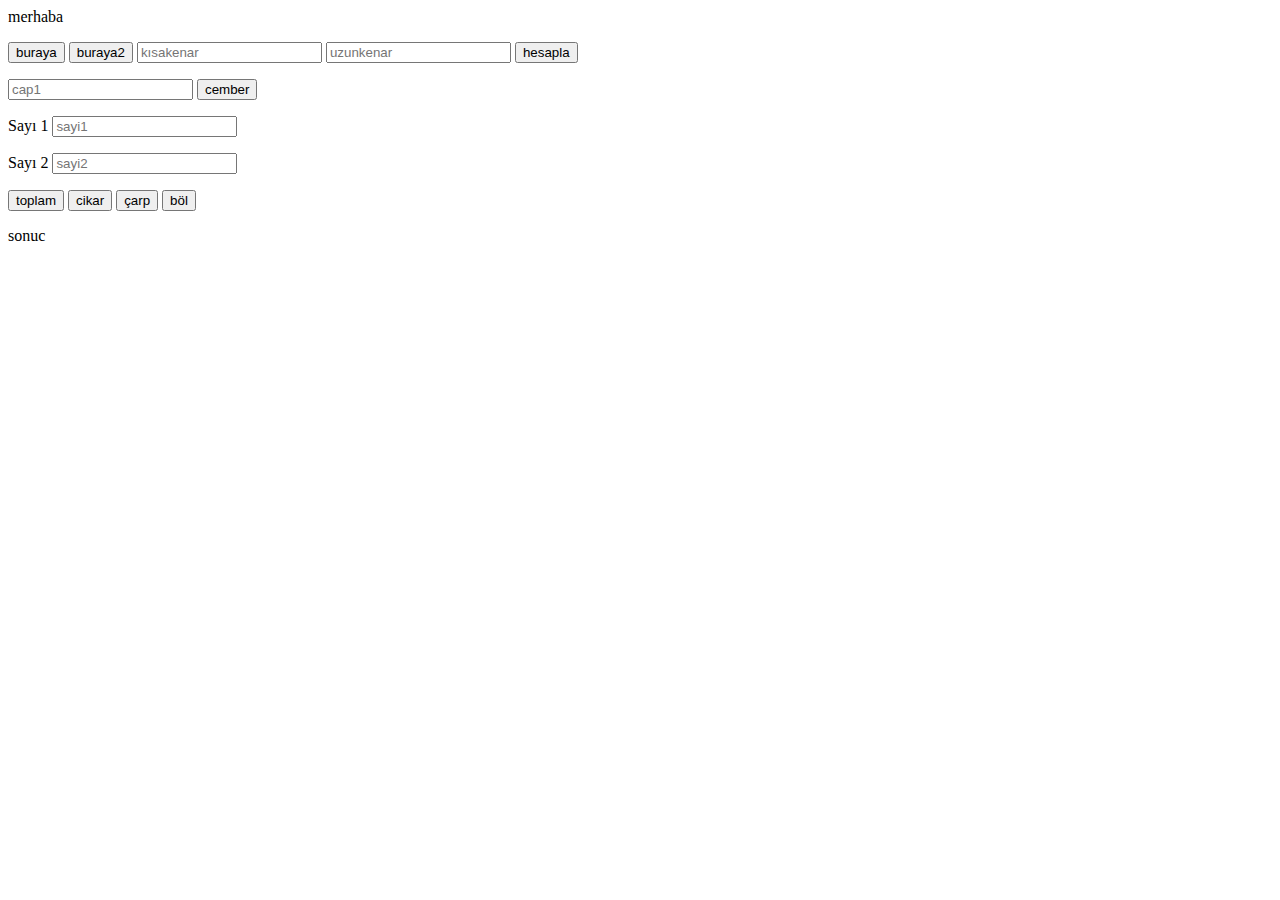
<file: deney.html>
<html>

<head>


    <script language="javascript">
        alert("örnek mesaj");/*uyarı yazdırır ekrana mesaj yazdırdı*/
    </script>
</head>
<script>
    function hesapla() {
        var k1 = document.getElementById("kenar1").value;
        var k2 = document.getElementById("kenar2").value;
        if (k1 == 0 && k2 == 0) {

            alert("örnek mesaj");/*uyarı yazdırır ekrana mesaj yazdırdı*/

        }
        else {
            k1 = Number(k1);
            k2 = Number(k2);
            var alan = k1 * k2;
        }
        document.getElementById("sonuc").innerHTML = "alan" + alan;

    } </script>
<script>
    function hesaplacember() {
        var cap = document.getElementById("cap").value;
        var cap = parseFloat(cap);
        var alancember = cap * cap * 3.14;
        document.getElementById("sonuc1").innerHTML = "alancember" + alancember;

    }
</script>
<script>
    function hesaplatop() {
        var sayi1 = document.getElementById("sayi1").value;
        var sayi2 = document.getElementById("sayi2").value;

        var sayi1 = parseFloat(sayi1);
        var sayi2 = parseFloat(sayi2);

        var toplam = sayi1 + sayi2;
        document.getElementById("sonuc33").innerHTML = "toplam" + toplam;

    }
</script>
<script>
    function hesaplacik() {
        var sayi1 = document.getElementById("sayi1").value;
        var sayi2 = document.getElementById("sayi2").value;

        var sayi1 = parseFloat(sayi1);
        var sayi2 = parseFloat(sayi2);

        var cikar = sayi1 - sayi2;
        document.getElementById("sonuc33").innerHTML = "toplam" + cikar;

    }
</script>
<script>
    function hesaplacarp() {
        var sayi1 = document.getElementById("sayi1").value;
        var sayi2 = document.getElementById("sayi2").value;

        var sayi1 = parseFloat(sayi1);
        var sayi2 = parseFloat(sayi2);

        var çarp = sayi1 * sayi2;
        document.getElementById("sonuc33").innerHTML = "toplam" + çarp;

    }
</script>
<script>
    function hesaplabol() {
        var sayi1 = document.getElementById("sayi1").value;
        var sayi2 = document.getElementById("sayi2").value;

        var sayi1 = parseFloat(sayi1);
        var sayi2 = parseFloat(sayi2);

        var toplam = sayi1 / sayi2;
        document.getElementById("sonuc33").innerHTML = "toplam" + toplam;

    }
</script>

<body>
    <p id="p1"></p>
    <script>document.getElementById("p1").innerHTML = "merhaba"; /* atama yaptı p1 e*/
    </script>
    <button onclick="document.write('blm33')">buraya </button>
    <button onclick="console.log('blm33')">buraya2 </button>
    <input type="text" id="kenar1" placeholder="kısakenar">
    <input type="text" id="kenar2" placeholder="uzunkenar">

    <input type="button" value="hesapla" id="hesapla" onclick="hesapla()">
    <p id="sonuc"></p>



    <input type="text" id="cap" placeholder="cap1">

    <input type="button" value="cember" id="hesapla" onclick="hesaplacember()">
    <p id="sonuc1"></p>



    <p>Sayı 1 <input type="text" id="sayi1" placeholder="sayi1"></p>
    <p>Sayı 2 <input type="text" id="sayi2" placeholder="sayi2"></p>
    <input type="button" value="toplam" id="hesapla" onclick="hesaplatop()">
    <input type="button" value="cikar" id="hesapla" onclick="hesaplacik()">
    <input type="button" value="çarp" id="hesapla" onclick="hesaplacarp()">
    <input type="button" value="böl" id="hesapla" onclick="hesaplabol()">
    <p id="sonuc33">sonuc</p>


</body>

</html>
</file>
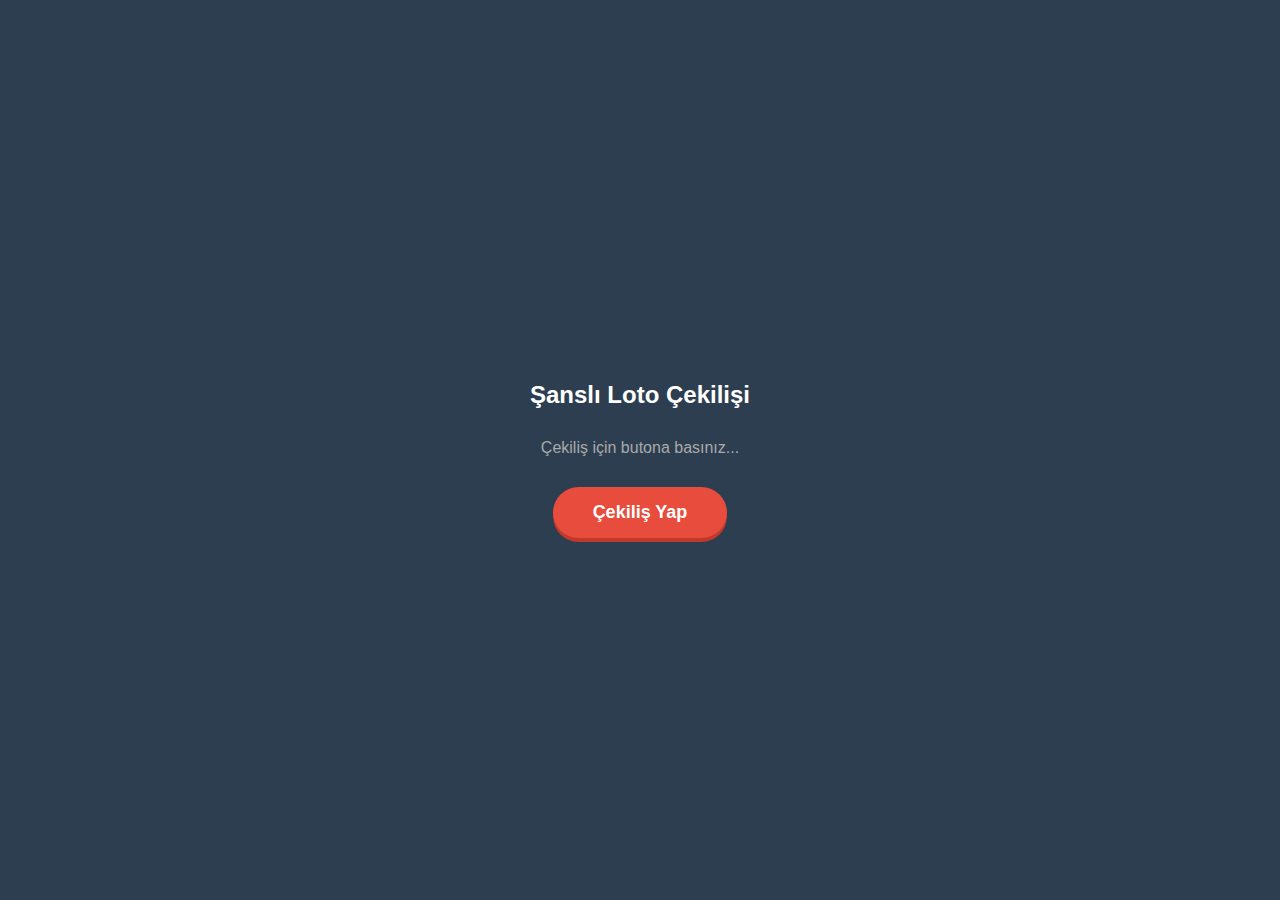
<file: deney2.html>
<!DOCTYPE html>
<html lang="tr">
<head>
    <meta charset="UTF-8">
    <meta name="viewport" content="width=device-width, initial-scale=1.0">
    <title>Renkli Loto Çekilişi</title>
    <style>
        body {
            font-family: 'Segoe UI', Tahoma, Geneva, Verdana, sans-serif;
            display: flex;
            flex-direction: column;
            align-items: center;
            justify-content: center;
            height: 100vh;
            background-color: #2c3e50; /* Koyu arka plan topları öne çıkarır */
            margin: 0;
        }

        h2 {
            color: white;
            margin-bottom: 30px;
        }

        #top-kutusu {
            display: flex;
            gap: 15px; /* Toplar arası boşluk */
            margin-bottom: 30px;
        }

        /* Topların Tasarımı */
        .top {
            width: 60px;
            height: 60px;
            border-radius: 50%; /* Tam daire yapar */
            display: flex;
            justify-content: center;
            align-items: center;
            color: white;
            font-size: 24px;
            font-weight: bold;
            box-shadow: 0 4px 8px rgba(0,0,0,0.3); /* Hafif gölge */
            border: 2px solid white;
            transition: transform 0.2s; /* Hafif animasyon efekti */
        }

        .top:hover {
            transform: scale(1.1); /* Üzerine gelince biraz büyür */
        }

        button {
            padding: 15px 40px;
            font-size: 18px;
            cursor: pointer;
            background-color: #e74c3c;
            color: white;
            border: none;
            border-radius: 50px;
            box-shadow: 0 4px 0 #c0392b;
            font-weight: bold;
            transition: all 0.1s;
        }

        button:active {
            transform: translateY(4px);
            box-shadow: none;
        }
    </style>
</head>
<body>

    <h2>Şanslı Loto Çekilişi</h2>
    
    <div id="top-kutusu">
        <div style="color:#aaa;">Çekiliş için butona basınız...</div>
    </div>

    <button onclick="cekilisYap()">Çekiliş Yap</button>

    <script>
        function cekilisYap() {
            const sayilar = [];
            
            // 1. Benzersiz 6 sayı üret
            while (sayilar.length < 6) {
                const r = Math.floor(Math.random() * 50); // 0-49 arası
                
                    sayilar.push(r);
                
            }

            // 2. Sayıları küçükten büyüğe sırala

            // 3. HTML'i temizle ve yeni topları oluştur
            const kutu = document.getElementById("top-kutusu");
            kutu.innerHTML = ""; // Önceki topları sil

            // Her sayı için bir döngü kuruyoruz
            for (let i = 0; i < sayilar.length; i++) {
                // Yeni bir div oluştur (Top)
                const topDiv = document.createElement("div");
                topDiv.className = "top";
                topDiv.innerText = sayilar[i];
                
                // Her topa rastgele bir renk ver
                topDiv.style.backgroundColor = rastgeleRenk();
                
                // Kutunun içine ekle
                kutu.appendChild(topDiv);
            }
        }

        // Rastgele canlı renk üreten yardımcı fonksiyon
        function rastgeleRenk() {
            // HSL renk uzayı kullanarak canlı renkler elde ederiz
            // Hue (Ton): 0-360 arası
            // Saturation (Doygunluk): %70 (Canlı olsun)
            // Lightness (Parlaklık): %45 (Yazı beyaz olduğu için koyu zemin olsun)
            const h = Math.floor(Math.random() * 360);
            return `hsl(${h}, 70%, 45%)`;
        }
    </script>

</body>
</html>
</file>
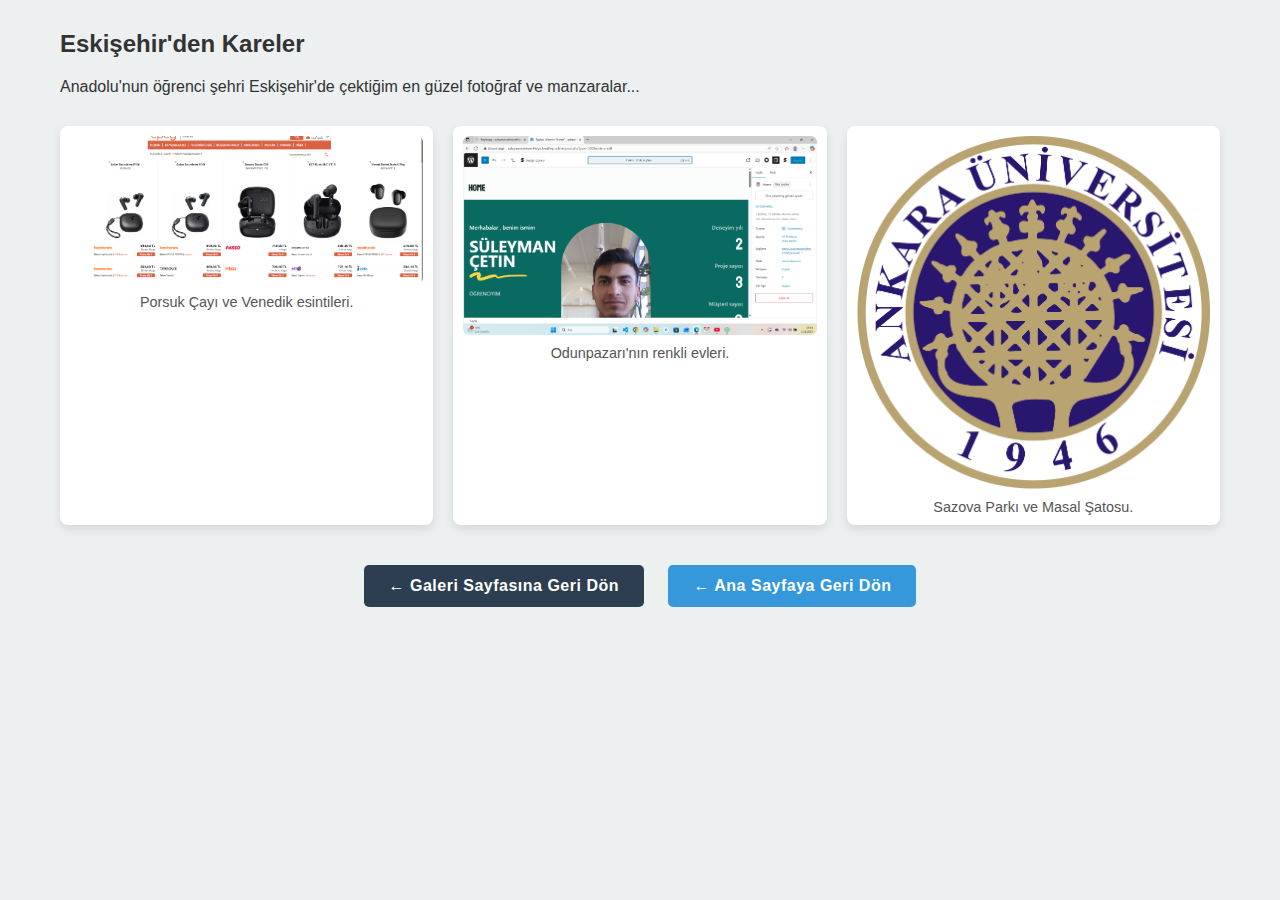
<file: eskisehir.html>
<!DOCTYPE html>
<html lang="tr">

<head>
    <meta charset="UTF-8">
    <meta name="viewport" content="width=device-width, initial-scale=1.0">
    <title>Eskişehir Fotoğraf Galerisi | Süleyman Çetin Blog</title>
    <link rel="stylesheet" href="assets/style.css">
</head>

<body>

    <main class="main-icerik">
        <h2>Eskişehir'den Kareler</h2>
        <p>Anadolu'nun öğrenci şehri Eskişehir'de çektiğim en güzel fotoğraf ve manzaralar...</p>

        <section class="galeri-fotograflar">

            <div class="galeri-item" onclick="openLightbox(this)">
                <img src="assets/Ekran görüntüsü 2025-09-24 184538.png"
                    data-large-src="assets/Ekran görüntüsü 2025-09-24 184538.png"
                    alt="Eskişehir Porsuk Çayı'nda gondollar.">
                <p>Porsuk Çayı ve Venedik esintileri.</p>
            </div>

            <div class="galeri-item" onclick="openLightbox(this)">
                <img src="assets/Ekran görüntüsü 2025-11-03 174424.png"
                    data-large-src="assets/Ekran görüntüsü 2025-11-03 174424.png" alt="Odunpazarı tarihi evleri.">
                <p>Odunpazarı'nın renkli evleri.</p>
            </div>

            <div class="galeri-item" onclick="openLightbox(this)">
                <img src="assets/20200406212436!Ankara_Üniversitesi_logosu.png"
                    data-large-src="assets\20200406212436!Ankara_Üniversitesi_logosu.png"
                    alt="Sazova Parkı Masal Şatosu.">
                <p>Sazova Parkı ve Masal Şatosu.</p>
            </div>

        </section>

        <section class="geri-don-alani">
            <a href="galeri.html" class="btn-galeri-sayfasi">
                &larr; Galeri Sayfasına Geri Dön
            </a>

            <a href="index.html" class="btn-ana-sayfa">
                &larr; Ana Sayfaya Geri Dön
            </a>
        </section>

    </main>
    <script src="script.js"></script>
</body>

</html>
</file>
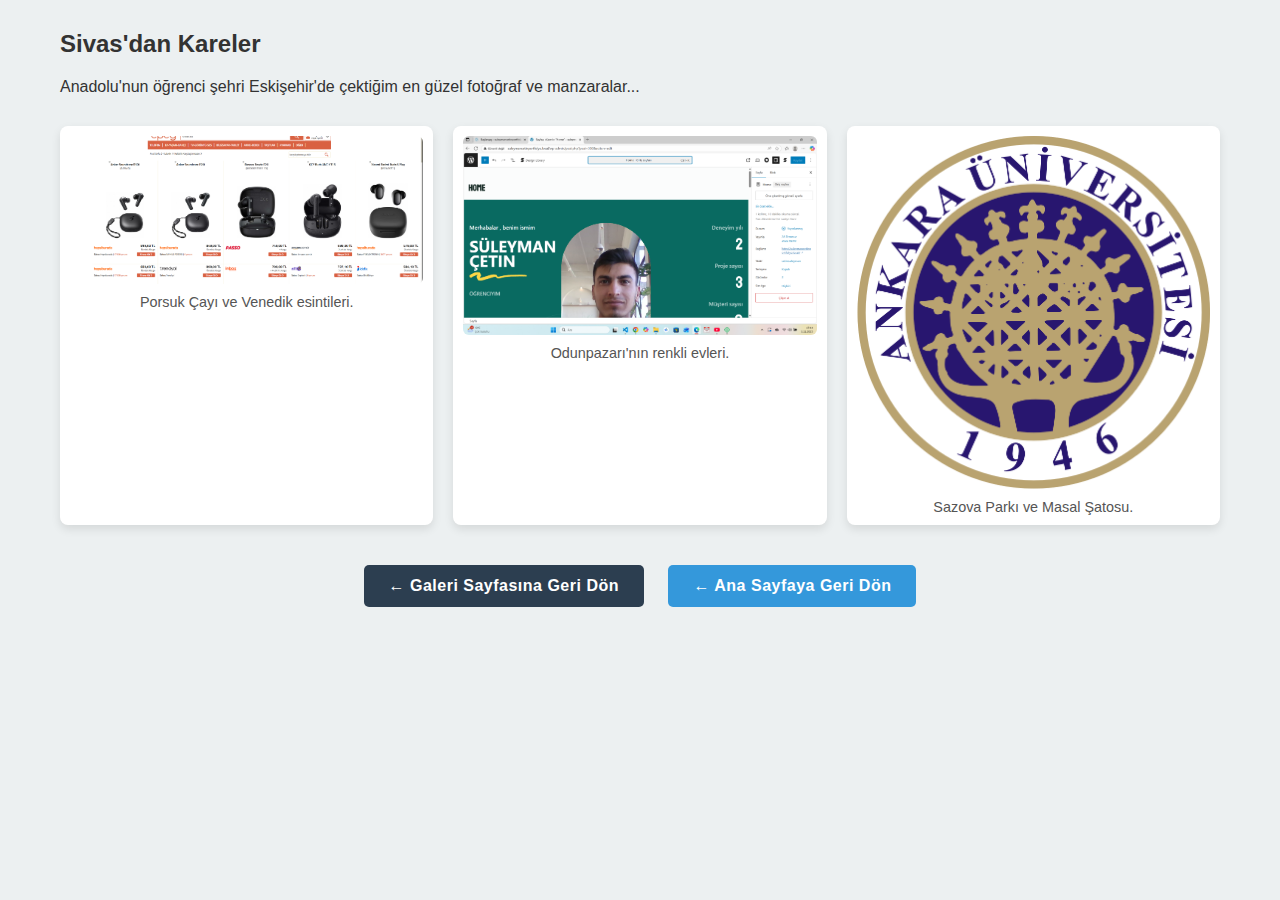
<file: sivas.html>
<!DOCTYPE html>
<html lang="tr">

<head>
    <meta charset="UTF-8">
    <meta name="viewport" content="width=device-width, initial-scale=1.0">
    <title>Sivas Fotoğraf Galerisi | Süleyman Çetin Blog</title>
    <link rel="stylesheet" href="assets/style.css">
</head>

<body>

    <main class="main-icerik">
        <h2>Sivas'dan Kareler</h2>
        <p>Anadolu'nun öğrenci şehri Eskişehir'de çektiğim en güzel fotoğraf ve manzaralar...</p>

        <section class="galeri-fotograflar">

            <div class="galeri-item" onclick="openLightbox(this)">
                <img src="assets/Ekran görüntüsü 2025-09-24 184538.png"
                    data-large-src="assets/Ekran görüntüsü 2025-09-24 184538.png"
                    alt="Eskişehir Porsuk Çayı'nda gondollar.">
                <p>Porsuk Çayı ve Venedik esintileri.</p>
            </div>

            <div class="galeri-item" onclick="openLightbox(this)">
                <img src="assets/Ekran görüntüsü 2025-11-03 174424.png"
                    data-large-src="assets/Ekran görüntüsü 2025-11-03 174424.png" alt="Odunpazarı tarihi evleri.">
                <p>Odunpazarı'nın renkli evleri.</p>
            </div>

            <div class="galeri-item" onclick="openLightbox(this)">
                <img src="assets/20200406212436!Ankara_Üniversitesi_logosu.png"
                    data-large-src="assets\20200406212436!Ankara_Üniversitesi_logosu.png"
                    alt="Sazova Parkı Masal Şatosu.">
                <p>Sazova Parkı ve Masal Şatosu.</p>
            </div>

        </section>

        <section class="geri-don-alani">
            <a href="galeri.html" class="btn-galeri-sayfasi">
                &larr; Galeri Sayfasına Geri Dön
            </a>

            <a href="index.html" class="btn-ana-sayfa">
                &larr; Ana Sayfaya Geri Dön
            </a>
        </section>

    </main>
    <script src="script.js"></script>
</body>

</html>
</file>
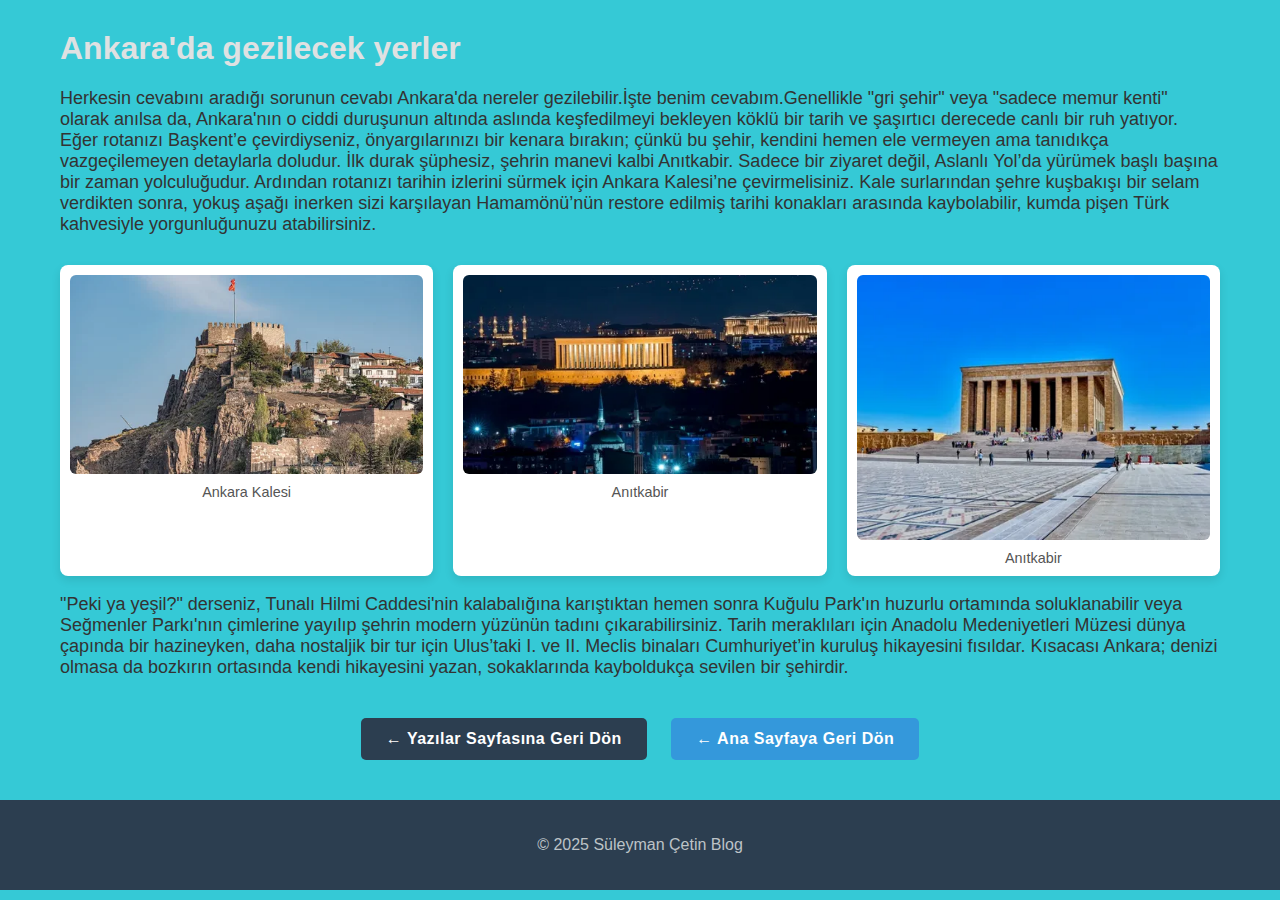
<file: yazi1.html>
<html>

<head>
    <title>ankarda gezilecek yerler</title>
    <meta charset="UTF-8">
    <meta name="viewport" content="width=device-width, initial-scale=1.0">

    <link rel="stylesheet" href="assets/style.css">
</head>

<body style="background-color: rgb(53, 201, 214);">

    <main class="main-icerik">
        <h1 style="color: rgb(223, 225, 226);">Ankara'da gezilecek yerler</h1>
        <p style="font-size: large;">Herkesin cevabını aradığı sorunun cevabı Ankara'da nereler gezilebilir.İşte benim cevabım.Genellikle "gri
            şehir"
            veya "sadece memur kenti" olarak anılsa da, Ankara'nın o ciddi duruşunun altında aslında keşfedilmeyi
            bekleyen
            köklü bir tarih ve şaşırtıcı derecede canlı bir ruh yatıyor. Eğer rotanızı Başkent’e çevirdiyseniz,
            önyargılarınızı bir kenara bırakın; çünkü bu şehir, kendini hemen ele vermeyen ama tanıdıkça vazgeçilemeyen
            detaylarla doludur.

            İlk durak şüphesiz, şehrin manevi kalbi Anıtkabir. Sadece bir ziyaret değil, Aslanlı Yol’da yürümek başlı
            başına
            bir zaman yolculuğudur. Ardından rotanızı tarihin izlerini sürmek için Ankara Kalesi’ne çevirmelisiniz. Kale
            surlarından şehre kuşbakışı bir selam verdikten sonra, yokuş aşağı inerken sizi karşılayan Hamamönü’nün
            restore
            edilmiş tarihi konakları arasında kaybolabilir, kumda pişen Türk kahvesiyle yorgunluğunuzu atabilirsiniz.

        </p>

        <section class="galeri-fotograflar">

            <div class="galeri-item" onclick="openLightbox(this)">
                <img src="assets/i.webp" data-large-src="assets/i.webp" alt="Ankarakalesi">
                <p>Ankara Kalesi</p>
            </div>

            <div class="galeri-item" onclick="openLightbox(this)">
                <img src="assets/i (2).webp" data-large-src="assets/i (2).webp" alt="anıtkabir">
                <p>Anıtkabir</p>
            </div>

            <div class="galeri-item" onclick="openLightbox(this)">
                <img src="assets/i (1).webp" data-large-src="assets\i (1).webp" alt="Anıtkabir">
                <p>Anıtkabir</p>
            </div>

        </section>
        <p style="font-size: large;"> "Peki ya yeşil?" derseniz, Tunalı Hilmi Caddesi'nin kalabalığına karıştıktan hemen sonra Kuğulu Park'ın
            huzurlu
            ortamında soluklanabilir veya Seğmenler Parkı'nın çimlerine yayılıp şehrin modern yüzünün tadını
            çıkarabilirsiniz. Tarih meraklıları için Anadolu Medeniyetleri Müzesi dünya çapında bir hazineyken, daha
            nostaljik bir tur için Ulus’taki I. ve II. Meclis binaları Cumhuriyet’in kuruluş hikayesini fısıldar.

            Kısacası Ankara; denizi olmasa da bozkırın ortasında kendi hikayesini yazan, sokaklarında kayboldukça
            sevilen
            bir şehirdir.</p>

        <section class="geri-don-alani">
            <a href="yazilar.html" class="btn-galeri-sayfasi">
                &larr; Yazılar Sayfasına Geri Dön
            </a>

            <a href="index.html" class="btn-ana-sayfa">
                &larr; Ana Sayfaya Geri Dön
            </a>
        </section>


    </main>
    <script src="script.js"></script>
     <footer class="site-footer">
        <p>&copy; 2025 Süleyman Çetin Blog</p>
    </footer>
</body>

</html>
</file>
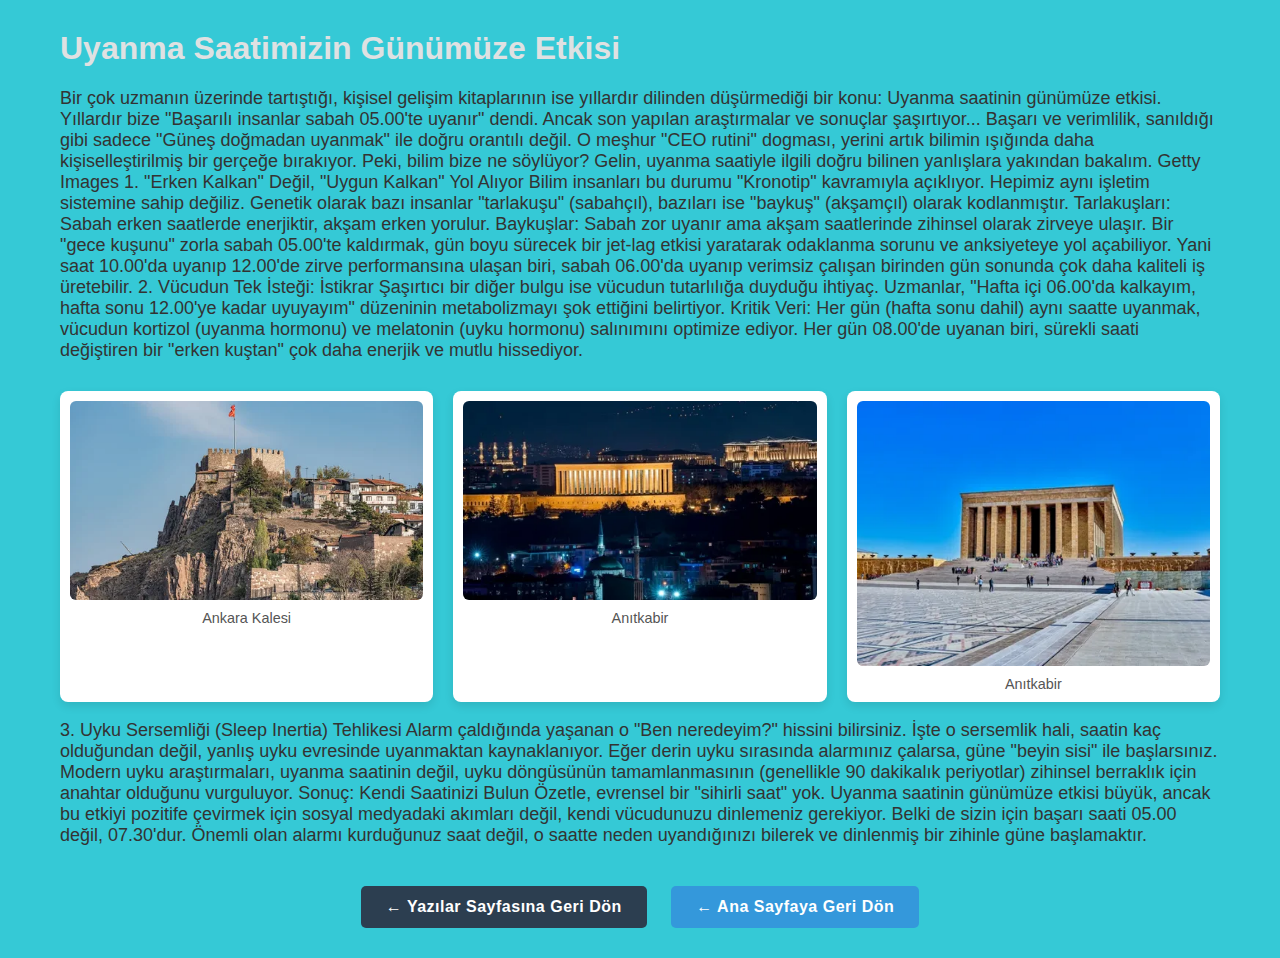
<file: yazi2.html>
<html>

<head>
    <title>uyanma saati</title>
    <meta charset="UTF-8">
    <meta name="viewport" content="width=device-width, initial-scale=1.0">

    <link rel="stylesheet" href="assets/style.css">
</head>

<body style="background-color: rgb(53, 201, 214);">

    <main class="main-icerik">
        <h1 style="color:  rgb(223, 225, 226);">Uyanma Saatimizin Günümüze Etkisi</h1>
        <p style="font-size: large;">Bir çok uzmanın üzerinde tartıştığı, kişisel gelişim kitaplarının ise yıllardır dilinden düşürmediği bir konu: Uyanma saatinin günümüze etkisi.

Yıllardır bize "Başarılı insanlar sabah 05.00'te uyanır" dendi. Ancak son yapılan araştırmalar ve sonuçlar şaşırtıyor... Başarı ve verimlilik, sanıldığı gibi sadece "Güneş doğmadan uyanmak" ile doğru orantılı değil. O meşhur "CEO rutini" dogması, yerini artık bilimin ışığında daha kişiselleştirilmiş bir gerçeğe bırakıyor.

Peki, bilim bize ne söylüyor? Gelin, uyanma saatiyle ilgili doğru bilinen yanlışlara yakından bakalım.

Getty Images

1. "Erken Kalkan" Değil, "Uygun Kalkan" Yol Alıyor
Bilim insanları bu durumu "Kronotip" kavramıyla açıklıyor. Hepimiz aynı işletim sistemine sahip değiliz. Genetik olarak bazı insanlar "tarlakuşu" (sabahçıl), bazıları ise "baykuş" (akşamçıl) olarak kodlanmıştır.

Tarlakuşları: Sabah erken saatlerde enerjiktir, akşam erken yorulur.

Baykuşlar: Sabah zor uyanır ama akşam saatlerinde zihinsel olarak zirveye ulaşır.

Bir "gece kuşunu" zorla sabah 05.00'te kaldırmak, gün boyu sürecek bir jet-lag etkisi yaratarak odaklanma sorunu ve anksiyeteye yol açabiliyor. Yani saat 10.00'da uyanıp 12.00'de zirve performansına ulaşan biri, sabah 06.00'da uyanıp verimsiz çalışan birinden gün sonunda çok daha kaliteli iş üretebilir.

2. Vücudun Tek İsteği: İstikrar
Şaşırtıcı bir diğer bulgu ise vücudun tutarlılığa duyduğu ihtiyaç. Uzmanlar, "Hafta içi 06.00'da kalkayım, hafta sonu 12.00'ye kadar uyuyayım" düzeninin metabolizmayı şok ettiğini belirtiyor.

Kritik Veri: Her gün (hafta sonu dahil) aynı saatte uyanmak, vücudun kortizol (uyanma hormonu) ve melatonin (uyku hormonu) salınımını optimize ediyor. Her gün 08.00'de uyanan biri, sürekli saati değiştiren bir "erken kuştan" çok daha enerjik ve mutlu hissediyor.



           </p>

        <section class="galeri-fotograflar">

            <div class="galeri-item" onclick="openLightbox(this)">
                <img src="assets/i.webp" data-large-src="assets/i.webp" alt="Eskişehir Porsuk Çayı'nda gondollar.">
                <p>Ankara Kalesi</p>
            </div>

            <div class="galeri-item" onclick="openLightbox(this)">
                <img src="assets/i (2).webp" data-large-src="assets/i (2).webp" alt="Odunpazarı tarihi evleri.">
                <p>Anıtkabir</p>
            </div>

            <div class="galeri-item" onclick="openLightbox(this)">
                <img src="assets/i (1).webp" data-large-src="assets\i (1).webp" alt="Sazova Parkı Masal Şatosu.">
                <p>Anıtkabir</p>
            </div>

        </section>
         <p style="font-size: large;"> 3. Uyku Sersemliği (Sleep Inertia) Tehlikesi
Alarm çaldığında yaşanan o "Ben neredeyim?" hissini bilirsiniz. İşte o sersemlik hali, saatin kaç olduğundan değil, yanlış uyku evresinde uyanmaktan kaynaklanıyor.

Eğer derin uyku sırasında alarmınız çalarsa, güne "beyin sisi" ile başlarsınız. Modern uyku araştırmaları, uyanma saatinin değil, uyku döngüsünün tamamlanmasının (genellikle 90 dakikalık periyotlar) zihinsel berraklık için anahtar olduğunu vurguluyor.

Sonuç: Kendi Saatinizi Bulun
Özetle, evrensel bir "sihirli saat" yok. Uyanma saatinin günümüze etkisi büyük, ancak bu etkiyi pozitife çevirmek için sosyal medyadaki akımları değil, kendi vücudunuzu dinlemeniz gerekiyor.

Belki de sizin için başarı saati 05.00 değil, 07.30'dur. Önemli olan alarmı kurduğunuz saat değil, o saatte neden uyandığınızı bilerek ve dinlenmiş bir zihinle güne başlamaktır.</p>

        <section class="geri-don-alani">
            <a href="yazilar.html" class="btn-galeri-sayfasi">
                &larr; Yazılar Sayfasına Geri Dön
            </a>

            <a href="index.html" class="btn-ana-sayfa">
                &larr; Ana Sayfaya Geri Dön
            </a>
        </section>
       

    </main>
    <script src="script.js"></script>
</body>

</html>
</file>
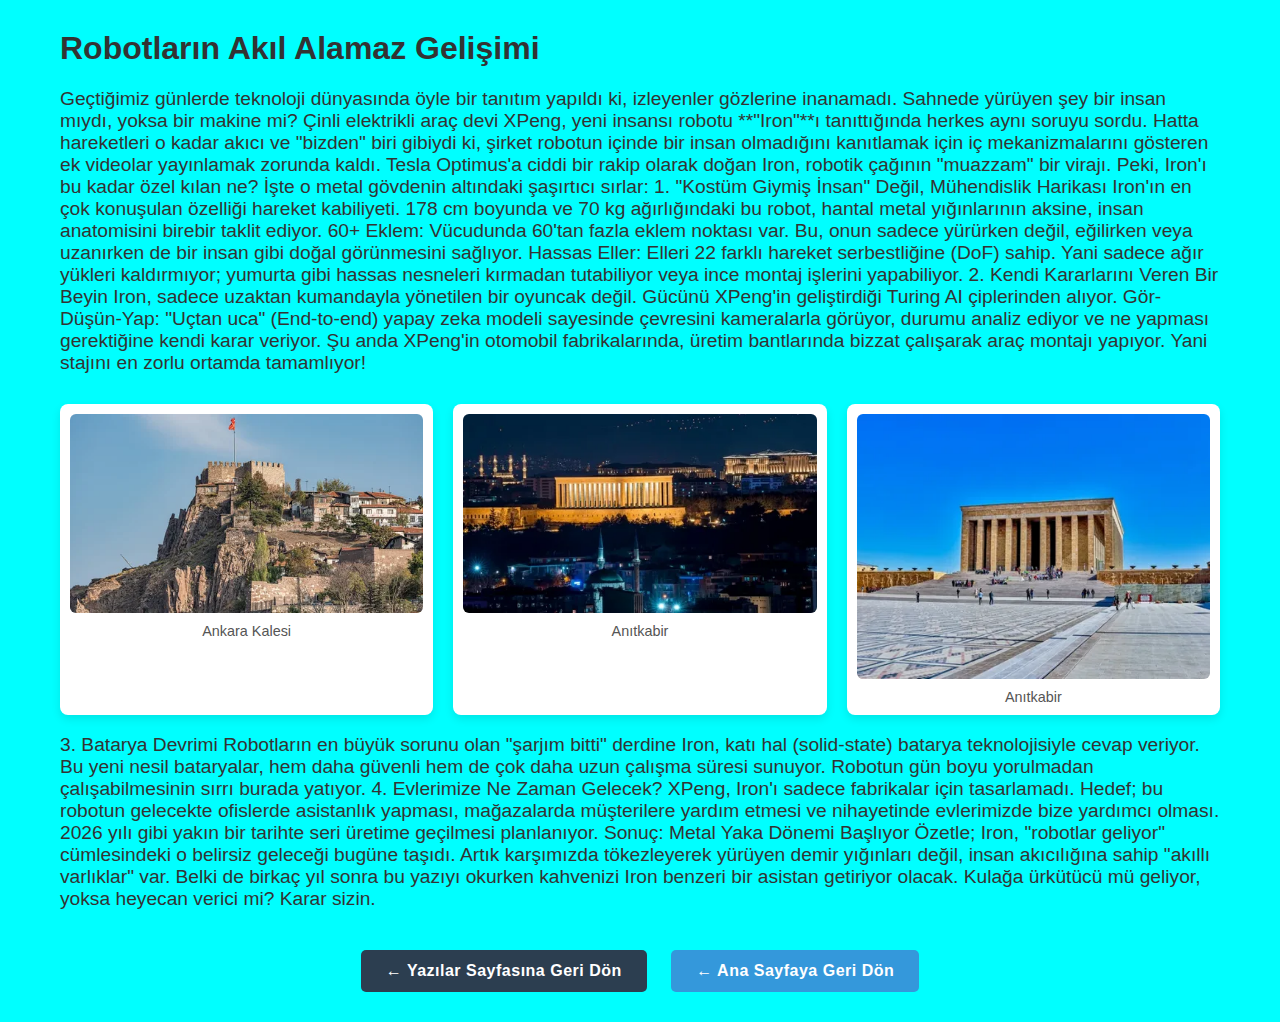
<file: yazi3.html>
<html>

<head>
    <title>Robotlar</title>
    <meta charset="UTF-8">
    <meta name="viewport" content="width=device-width, initial-scale=1.0">

    <link rel="stylesheet" href="assets/style.css">
</head>

<body style="background-color: aqua;">

    <main class="main-icerik">
        <h1>Robotların Akıl Alamaz Gelişimi</h1>
        <p style="font-size: larger;">Geçtiğimiz günlerde teknoloji dünyasında öyle bir tanıtım yapıldı ki, izleyenler gözlerine inanamadı. Sahnede yürüyen şey bir insan mıydı, yoksa bir makine mi?

Çinli elektrikli araç devi XPeng, yeni insansı robotu **"Iron"**ı tanıttığında herkes aynı soruyu sordu. Hatta hareketleri o kadar akıcı ve "bizden" biri gibiydi ki, şirket robotun içinde bir insan olmadığını kanıtlamak için iç mekanizmalarını gösteren ek videolar yayınlamak zorunda kaldı. Tesla Optimus'a ciddi bir rakip olarak doğan Iron, robotik çağının "muazzam" bir virajı.

Peki, Iron'ı bu kadar özel kılan ne? İşte o metal gövdenin altındaki şaşırtıcı sırlar:

1. "Kostüm Giymiş İnsan" Değil, Mühendislik Harikası
Iron'ın en çok konuşulan özelliği hareket kabiliyeti. 178 cm boyunda ve 70 kg ağırlığındaki bu robot, hantal metal yığınlarının aksine, insan anatomisini birebir taklit ediyor.

60+ Eklem: Vücudunda 60'tan fazla eklem noktası var. Bu, onun sadece yürürken değil, eğilirken veya uzanırken de bir insan gibi doğal görünmesini sağlıyor.

Hassas Eller: Elleri 22 farklı hareket serbestliğine (DoF) sahip. Yani sadece ağır yükleri kaldırmıyor; yumurta gibi hassas nesneleri kırmadan tutabiliyor veya ince montaj işlerini yapabiliyor.

2. Kendi Kararlarını Veren Bir Beyin
Iron, sadece uzaktan kumandayla yönetilen bir oyuncak değil. Gücünü XPeng'in geliştirdiği Turing AI çiplerinden alıyor.

Gör-Düşün-Yap: "Uçtan uca" (End-to-end) yapay zeka modeli sayesinde çevresini kameralarla görüyor, durumu analiz ediyor ve ne yapması gerektiğine kendi karar veriyor.

Şu anda XPeng'in otomobil fabrikalarında, üretim bantlarında bizzat çalışarak araç montajı yapıyor. Yani stajını en zorlu ortamda tamamlıyor!



        </p>

        <section class="galeri-fotograflar">

            <div class="galeri-item" onclick="openLightbox(this)">
                <img src="assets/i.webp" data-large-src="assets/i.webp" alt="Eskişehir Porsuk Çayı'nda gondollar.">
                <p>Ankara Kalesi</p>
            </div>

            <div class="galeri-item" onclick="openLightbox(this)">
                <img src="assets/i (2).webp" data-large-src="assets/i (2).webp" alt="Odunpazarı tarihi evleri.">
                <p>Anıtkabir</p>
            </div>

            <div class="galeri-item" onclick="openLightbox(this)">
                <img src="assets/i (1).webp" data-large-src="assets\i (1).webp" alt="Sazova Parkı Masal Şatosu.">
                <p>Anıtkabir</p>
            </div>

        </section>
        <p style="font-size: larger;"> 3. Batarya Devrimi
Robotların en büyük sorunu olan "şarjım bitti" derdine Iron, katı hal (solid-state) batarya teknolojisiyle cevap veriyor. Bu yeni nesil bataryalar, hem daha güvenli hem de çok daha uzun çalışma süresi sunuyor. Robotun gün boyu yorulmadan çalışabilmesinin sırrı burada yatıyor.

4. Evlerimize Ne Zaman Gelecek?
XPeng, Iron'ı sadece fabrikalar için tasarlamadı. Hedef; bu robotun gelecekte ofislerde asistanlık yapması, mağazalarda müşterilere yardım etmesi ve nihayetinde evlerimizde bize yardımcı olması. 2026 yılı gibi yakın bir tarihte seri üretime geçilmesi planlanıyor.

Sonuç: Metal Yaka Dönemi Başlıyor
Özetle; Iron, "robotlar geliyor" cümlesindeki o belirsiz geleceği bugüne taşıdı. Artık karşımızda tökezleyerek yürüyen demir yığınları değil, insan akıcılığına sahip "akıllı varlıklar" var.

Belki de birkaç yıl sonra bu yazıyı okurken kahvenizi Iron benzeri bir asistan getiriyor olacak. Kulağa ürkütücü mü geliyor, yoksa heyecan verici mi? Karar sizin.</p>

        <section class="geri-don-alani">
            <a href="yazilar.html" class="btn-galeri-sayfasi">
                &larr; Yazılar Sayfasına Geri Dön
            </a>

            <a href="index.html" class="btn-ana-sayfa">
                &larr; Ana Sayfaya Geri Dön
            </a>
        </section>


    </main>
    <script src="script.js"></script>
</body>

</html>
</file>
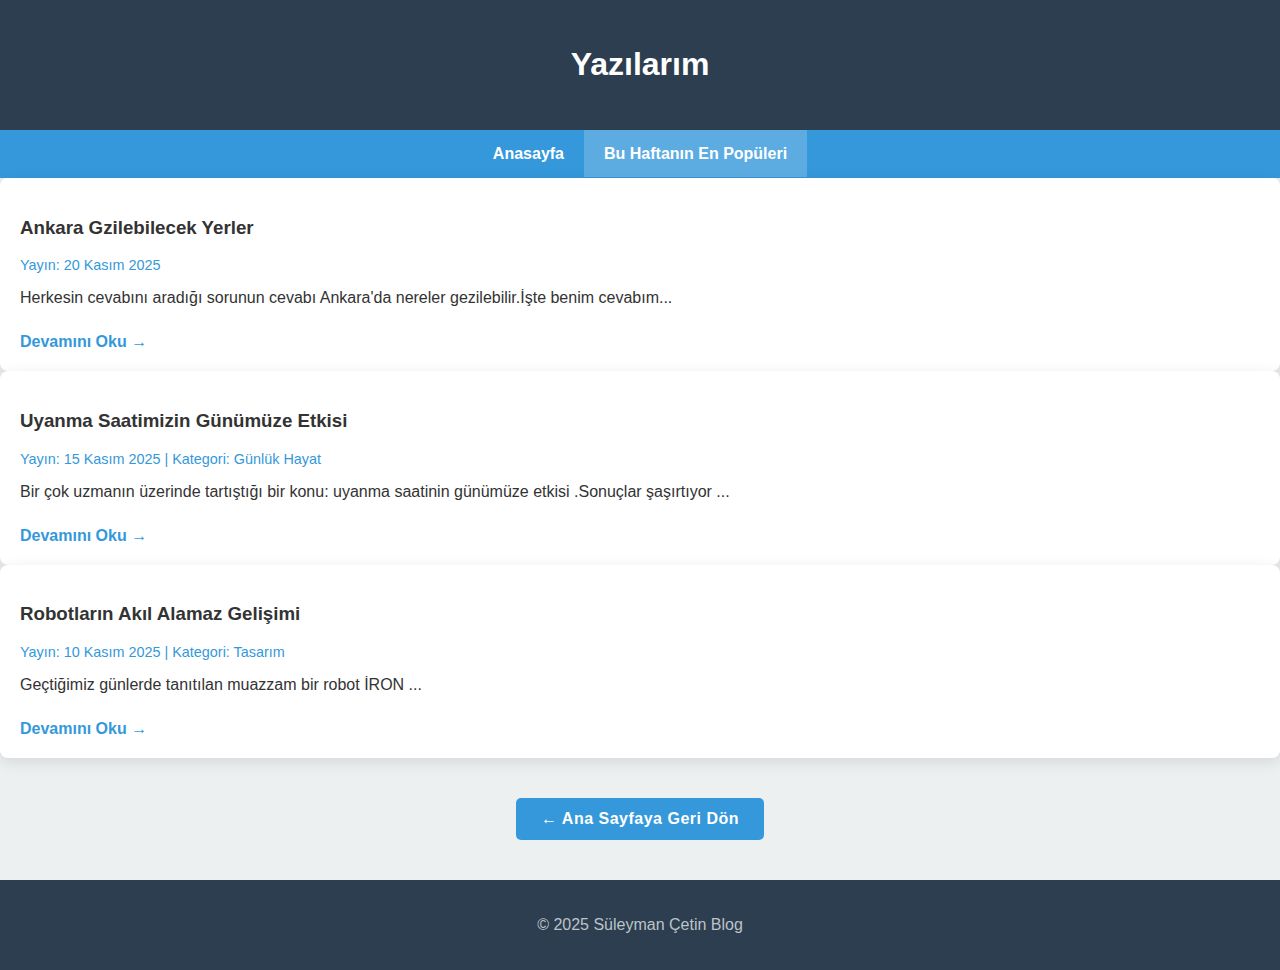
<file: yazilar.html>
<!DOCTYPE html>
<html lang="tr">

<head>
    <meta charset="UTF-8">
    <meta name="viewport" content="width=device-width, initial-scale=1.0">
    <title>Yazılar</title>
    <link rel="stylesheet" href="assets/style.css">
</head>

<body>

    <header class="site-header">
        <h1>Yazılarım</h1>
    </header>

    <nav class="ana-nav">
        <ul>
            <li><a href="index.html" class="nav-link">Anasayfa</a></li>
            <li><a href="yazi1.html" class="nav-link aktif">Bu Haftanın En Popüleri</a></li>
           
            
            
        </ul>
    </nav>
     <article class="post-kart">
                <h3>Ankara Gzilebilecek Yerler</h3>
                <small class="post-meta">Yayın: 20 Kasım 2025 </small>
                <p>Herkesin cevabını aradığı sorunun cevabı Ankara'da nereler gezilebilir.İşte benim cevabım... </p>
                <a href="yazi1.html" class="devam-oku">Devamını Oku &rarr;</a>
            </article>

            <article class="post-kart">
                <h3>Uyanma Saatimizin Günümüze Etkisi</h3>
                <small class="post-meta">Yayın: 15 Kasım 2025 | Kategori: Günlük Hayat</small>
                <p>Bir çok uzmanın üzerinde tartıştığı bir konu: uyanma saatinin günümüze etkisi .Sonuçlar şaşırtıyor
                    ...
                </p>
                <a href="yazi2.html" class="devam-oku">Devamını Oku &rarr;</a>
            </article>

            <article class="post-kart">
                <h3>Robotların Akıl Alamaz Gelişimi</h3>
                <small class="post-meta">Yayın: 10 Kasım 2025 | Kategori: Tasarım</small>
                <p>Geçtiğimiz günlerde tanıtılan muazzam bir robot İRON ... </p>
                <a href="yazi3.html" class="devam-oku">Devamını Oku &rarr;</a>
            </article>
            <section class="geri-don-alani">
            

            <a href="index.html" class="btn-ana-sayfa">
                &larr; Ana Sayfaya Geri Dön
            </a>
        </section>

    <main class="main-icerik">

    </main>
     <footer class="site-footer">
        <p>&copy; 2025 Süleyman Çetin Blog</p>
    </footer>

  

</body>

</html>
</file>
<file: assets/style.css>
/* ==================================== */
/* 1. KÖK DEĞİŞKENLER VE SIFIRLAMA      */
/* ==================================== */
:root {
    /* Renk Paleti */
    --ana-renk: #3498db;
    /* Mavi */
    --ikincil-renk: #2c3e50;
    /* Koyu Gri */
    --arka-plan: #ecf0f1;
    /* Çok Açık Gri */
    --kart-gölge: rgba(0, 0, 0, 0.1);
}

* {
    box-sizing: border-box;
    /* Padding ve border'ın genişliği etkilememesi için */
}

body {
    font-family: 'Segoe UI', Tahoma, Geneva, Verdana, sans-serif;
    margin: 0;
    padding: 0;
    /* DÜZELTME: Doğru CSS değişkeni kullanıldı */
    background-color: var(--arka-plan);
    color: #333;
}

/* ==================================== */
/* 2. HEADER VE NAVİGASYON              */
/* ==================================== */
.site-header {
    background-color: var(--ikincil-renk);
    color: white;
    padding: 25px 0;
    text-align: center;
    box-shadow: 0 2px 4px var(--kart-gölge);
}

.ana-nav {
    z-index: 10;
}

.ana-nav ul {
    list-style: none;
    padding: 0;
    margin: 0;
    display: flex;
    justify-content: center;
    background-color: var(--ana-renk);
}

.ana-nav li {
    padding: 15px 20px;
}

.nav-link {
    color: white;
    text-decoration: none;
    font-weight: 600;
    transition: background-color 0.3s;
}

.nav-link:hover,
.nav-link.aktif {
    background-color: rgba(255, 255, 255, 0.2);
    padding: 15px 20px;
    margin: -15px -20px;
}



/* ==================================== */
/* 3. ANA İÇERİK VE POST KARTLARI       */
/* ==================================== */
.main-icerik {
    max-width: 1200px;
    margin: 30px auto;
    padding: 0 20px;
}

.post-listesi {
    display: flex;
    flex-wrap: wrap;
    gap: 20px;
}

.post-kart {
    flex: 1 1 300px;
    background-color: white;
    padding: 20px;
    border-radius: 8px;
    box-shadow: 0 4px 15px var(--kart-gölge);
    transition: transform 0.3s;
}

.post-kart:hover {
    transform: translateY(-5px);
}

.post-meta {
    display: block;
    color: var(--ana-renk);
    margin-bottom: 10px;
    font-size: 0.9em;
}

.devam-oku {
    display: inline-block;
    color: var(--ana-renk);
    text-decoration: none;
    margin-top: 10px;
    font-weight: bold;
}

/* ==================================== */
/* GALERİ SAYFASI STİLLERİ (3'LÜ IZGARA VE JS LIGHTBOX) */
/* ==================================== */

.galeri-fotograflar {
    /* DÜZELTME: Grid ile 3 sütunluk düzen sağlanır */
    display: grid;
    grid-template-columns: repeat(3, 1fr);
    /* KRİTİK: 3 eşit sütun */
    gap: 20px;
    margin-top: 30px;
}

.galeri-item {
    /* DÜZELTME: Flex kuralı Grid kullandığımız için kaldırıldı */
    background-color: white;
    padding: 10px;
    border-radius: 8px;
    box-shadow: 0 4px 10px rgba(0, 0, 0, 0.1);
    text-align: center;
    cursor: pointer;
    /* Tıklanabilir olduğunu belli eder */
}

.galeri-item img {
    width: 100%;
    height: auto;
    display: block;
    border-radius: 6px;
    margin-bottom: 10px;
}

.galeri-item p {
    font-size: 0.9em;
    color: #555;
    margin: 0;
}

/* ==================================== */
/* GERİ DÖN BUTONU STİLLERİ             */
/* ==================================== */

.geri-don-alani {
    text-align: center;
    margin-top: 40px;
    margin-bottom: 20px;
}

/* DÜZELTME: Yan yana gelmeleri için boşluk eklenir */
.geri-don-alani a {
    margin: 0 10px;
    /* Butonlar arasına 10px boşluk ekler */
}

.btn-ana-sayfa {
    display: inline-block;
    background-color: var(--ana-renk);
    color: white;
    text-decoration: none;
    padding: 12px 25px;
    border-radius: 5px;
    font-weight: 600;
    letter-spacing: 0.5px;
    transition: background-color 0.3s, transform 0.1s;
}

.btn-ana-sayfa:hover {
    background-color: #2980b9;
    transform: translateY(-2px);
    box-shadow: 0 4px 8px rgba(0, 0, 0, 0.15);
}

/* YENİ: Galeri Sayfasına Dön butonu stili */
.btn-galeri-sayfasi {
    display: inline-block;
    background-color: var(--ikincil-renk);
    /* Koyu gri (Farklılaştırmak için) */
    color: white;
    text-decoration: none;
    padding: 12px 25px;
    border-radius: 5px;
    font-weight: 600;
    letter-spacing: 0.5px;
    transition: background-color 0.3s, transform 0.1s;
}

.btn-galeri-sayfasi:hover {
    background-color: #3f556d;
    transform: translateY(-2px);
    box-shadow: 0 4px 8px rgba(0, 0, 0, 0.15);
}

/* ==================================== */
/* JAVASCRIPT LIGHTBOX STİLLERİ         */
/* ==================================== */

.lightbox {
    position: fixed;
    top: 0;
    left: 0;
    width: 100%;
    height: 100%;
    background: rgba(0, 0, 0, 0.9);
    z-index: 9999;
    display: flex;
    align-items: center;
    justify-content: center;
}

.lightbox img {
    max-width: 90%;
    max-height: 90%;
    border: 5px solid white;
    box-shadow: 0 0 25px rgba(0, 0, 0, 0.5);
}

.kapat-butonu {
    position: absolute;
    top: 20px;
    right: 35px;
    color: #fff;
    font-size: 40px;
    font-weight: bold;
    text-decoration: none;
    cursor: pointer;
    opacity: 0.8;
    transition: opacity 0.2s;
}

.kapat-butonu:hover {
    opacity: 1;
}

/* ==================================== */
/* 4. FOOTER                            */
/* ==================================== */
.site-footer {
    text-align: center;
    padding: 20px 0;
    background-color: var(--ikincil-renk);
    color: #bdc3c7;
    margin-top: 40px;
}

/* ==================================== */
/* 5. DUYARLILIK (RESPONSIVE) AYARLARI  */
/* ==================================== */

@media (max-width: 900px) {

    /* Orta boyutlu cihazlarda 2'li düzen */
    .galeri-fotograflar {
        grid-template-columns: repeat(2, 1fr);
    }
}

@media (max-width: 600px) {
    .site-header h1 {
        font-size: 1.5em;
    }

    .ana-nav ul {
        flex-direction: column;
        align-items: stretch;
    }

    .ana-nav li {
        padding: 10px 0;
        border-top: 1px solid rgba(255, 255, 255, 0.1);
    }

    .post-kart,
    .galeri-item {
        /* Mobil cihazlarda tam genişlik */
        flex-basis: 100%;
    }

    .galeri-fotograflar {
        /* Mobil cihazlarda tekli sütun */
        grid-template-columns: 1fr;
    }
}
</file>
